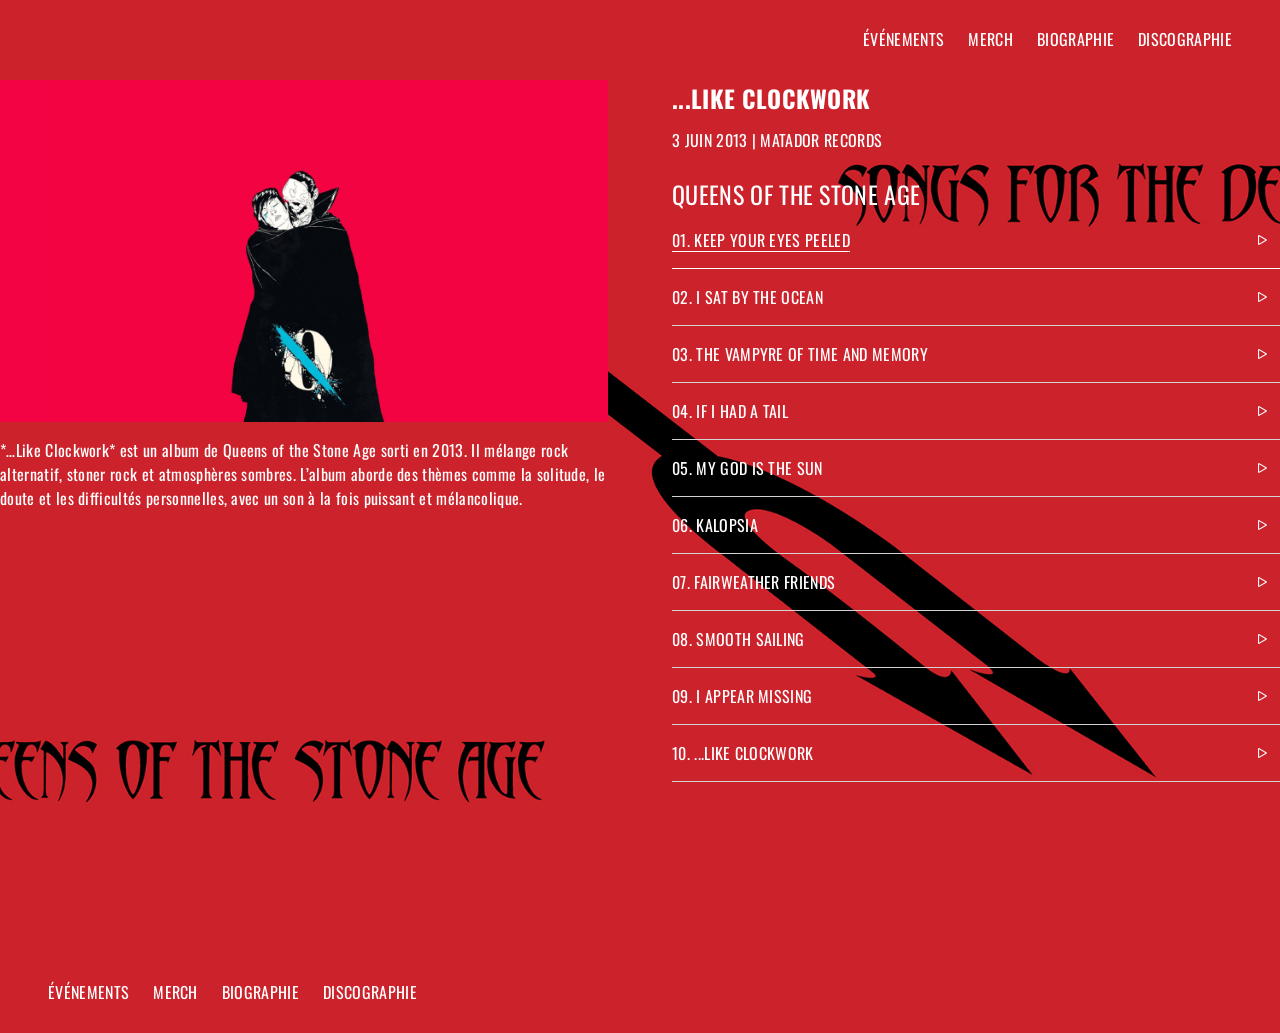
<file: index.html>
<!doctype html>
<html lang="fr">
  <head>
    <meta charset="UTF-8" />
    <meta name="viewport" content="width=device-width, initial-scale=1.0" />
    <title>...Like Clockwork</title>
    <link rel="preconnect" href="https://fonts.googleapis.com" />
    <link rel="preconnect" href="https://fonts.gstatic.com" crossorigin />
    <link
      href="https://fonts.googleapis.com/css2?family=Oswald:wght@400&display=swap"
      rel="stylesheet"
    />
    <link rel="stylesheet" href="./styles.css" />
  </head>

  <body>
    <header>
      <nav aria-label="Navigation principale">
        <ul>
          <li><a href="./index.html">Événements</a></li>
          <li><a href="#merch">Merch</a></li>
          <li><a href="#biographie">Biographie</a></li>
          <li><a href="./discographie.html">Discographie</a></li>
        </ul>
      </nav>
    </header>
    <main>
      <section class="album" aria-labelledby="album">
        <div class="album-left-side">
          <img
            class="album-cover"
            src="./assets/poster.jpg"
            alt="Pochette de l’album …Like Clockwork de Queens of the Stone Age"
          />
          <p>
            *…Like Clockwork* est un album de Queens of the Stone Age sorti en
            2013. Il mélange rock alternatif, stoner rock et atmosphères
            sombres. L’album aborde des thèmes comme la solitude, le doute et
            les difficultés personnelles, avec un son à la fois puissant et
            mélancolique.
          </p>
        </div>
        <div class="album-right-side">
          <h1 id="album-title">...Like Clockwork</h1>
          <p>3 juin 2013 | MATADOR RECORDS</p>
          <h2>Queens of the Stone Age</h2>
          <ol class="track-list" role="list">
            <li>
              <span>01. Keep Your Eyes Peeled</span>
              <button
                class="play-button"
                type="button"
                data-track-index="0"
                aria-label="Écouter le titre 1 : Keep Your Eyes Peeled"
              >
                <svg class="play-icon" aria-hidden="true">
                  <use href="./assets/icons.svg#play"></use>
                </svg>
              </button>
            </li>
            <li>
              <span>02. I Sat by the Ocean</span>
              <button
                class="play-button"
                type="button"
                data-track-index="1"
                aria-label="Écouter le titre 2 : I Sat by the Ocean"
              >
                <svg class="play-icon" aria-hidden="true">
                  <use href="./assets/icons.svg#play"></use>
                </svg>
              </button>
            </li>
            <li>
              <span>03. The Vampyre of Time and Memory</span>
              <button
                class="play-button"
                type="button"
                data-track-index="2"
                aria-label="Écouter le titre 3 : The Vampyre of Time and Memory"
              >
                <svg class="play-icon" aria-hidden="true">
                  <use href="./assets/icons.svg#play"></use>
                </svg>
              </button>
            </li>
            <li>
              <span>04. If I Had a Tail</span>
              <button
                class="play-button"
                type="button"
                data-track-index="3"
                aria-label="Écouter le titre 4 : If I Had a Tail"
              >
                <svg class="play-icon" aria-hidden="true">
                  <use href="./assets/icons.svg#play"></use>
                </svg>
              </button>
            </li>
            <li>
              <span>05. My God Is the Sun</span>
              <button
                class="play-button"
                type="button"
                data-track-index="4"
                aria-label="Écouter le titre 5 : My God Is the Sun"
              >
                <svg class="play-icon" aria-hidden="true">
                  <use href="./assets/icons.svg#play"></use>
                </svg>
              </button>
            </li>
            <li>
              <span>06. Kalopsia</span>
              <button
                class="play-button"
                type="button"
                data-track-index="5"
                aria-label="Écouter le titre 6 : Kalopsia"
              >
                <svg class="play-icon" aria-hidden="true">
                  <use href="./assets/icons.svg#play"></use>
                </svg>
              </button>
            </li>
            <li>
              <span>07. Fairweather Friends</span>
              <button
                class="play-button"
                type="button"
                data-track-index="6"
                aria-label="Écouter le titre 7 : Fairweather Friends"
              >
                <svg class="play-icon" aria-hidden="true">
                  <use href="./assets/icons.svg#play"></use>
                </svg>
              </button>
            </li>
            <li>
              <span>08. Smooth Sailing</span>
              <button
                class="play-button"
                type="button"
                data-track-index="7"
                aria-label="Écouter le titre 8 : Smooth Sailing"
              >
                <svg class="play-icon" aria-hidden="true">
                  <use href="./assets/icons.svg#play"></use>
                </svg>
              </button>
            </li>
            <li>
              <span>09. I Appear Missing</span>
              <button
                class="play-button"
                type="button"
                data-track-index="8"
                aria-label="Écouter le titre 9 : I Appear Missing"
              >
                <svg class="play-icon" aria-hidden="true">
                  <use href="./assets/icons.svg#play"></use>
                </svg>
              </button>
            </li>
            <li>
              <span>10. ...Like Clockwork</span>
              <button
                class="play-button"
                type="button"
                data-track-index="9"
                aria-label="Écouter le titre 10 : ...Like Clockwork"
              >
                <svg class="play-icon" aria-hidden="true">
                  <use href="./assets/icons.svg#play"></use>
                </svg>
              </button>
            </li>
          </ol>
          <iframe
            id="soundcloud-player"
            title="Lecteur SoundCloud"
            allow="autoplay"
          ></iframe>
        </div>
      </section>
    </main>
    <footer>
      <nav aria-label="Navigation de pied de page">
        <ul>
          <li><a href="./index.html">Événements</a></li>
          <li><a href="#merch">Merch</a></li>
          <li><a href="#biographie">Biographie</a></li>
          <li><a href="./discographie.html">Discographie</a></li>
        </ul>
      </nav>
    </footer>
    <script src="https://w.soundcloud.com/player/api.js"></script>
    <script src="./script.js"></script>
  </body>
</html>
</file>
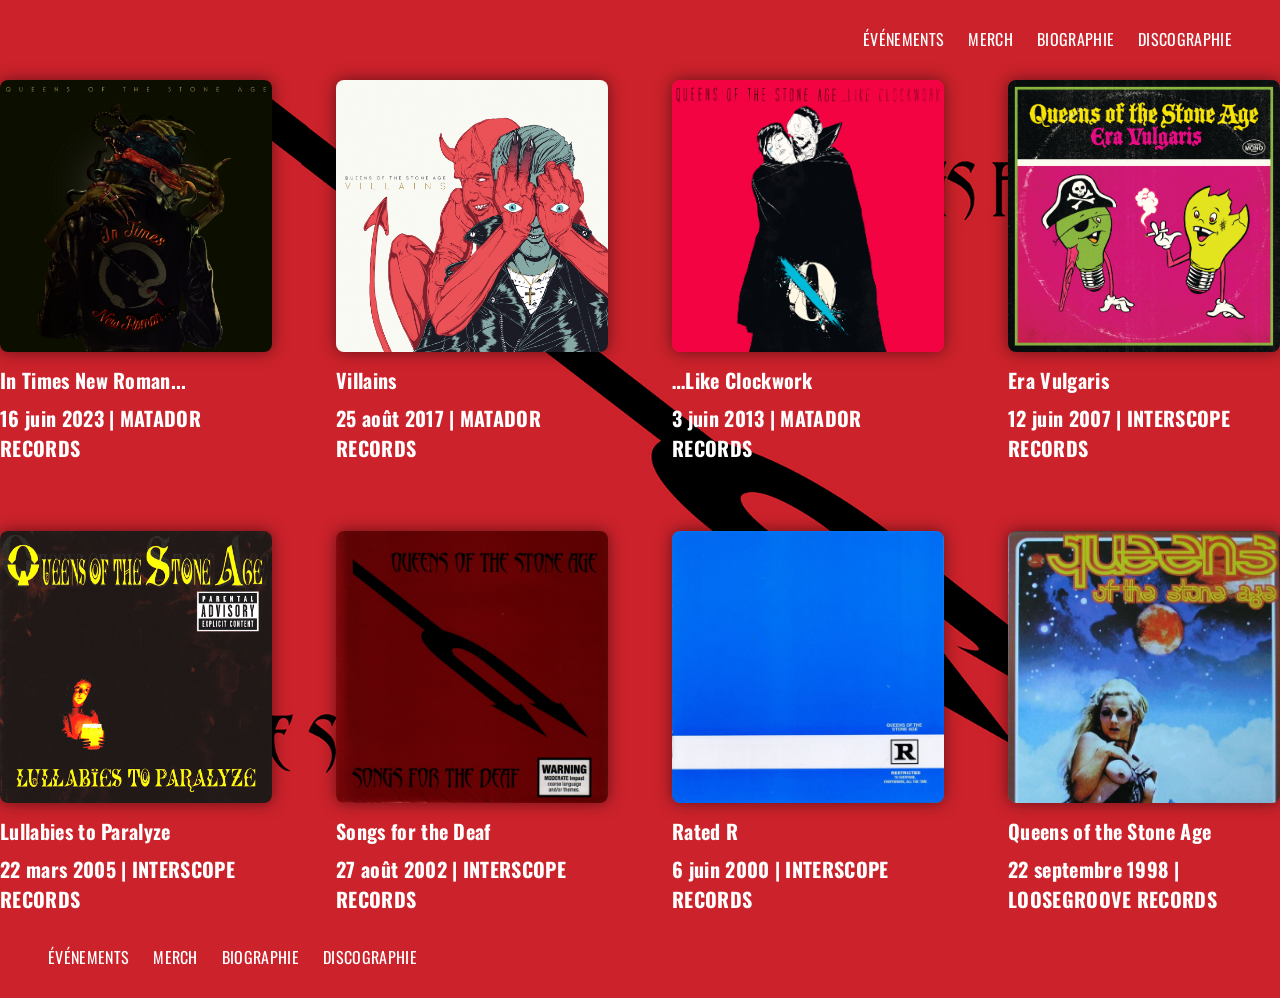
<file: discographie.html>
<!doctype html>
<html lang="fr">
  <head>
    <meta charset="UTF-8" />
    <meta name="viewport" content="width=device-width, initial-scale=1.0" />
    <title>...Like Clockwork</title>
    <link rel="preconnect" href="https://fonts.googleapis.com" />
    <link rel="preconnect" href="https://fonts.gstatic.com" crossorigin />
    <link
      href="https://fonts.googleapis.com/css2?family=Oswald:wght@400&display=swap"
      rel="stylesheet"
    />
    <link rel="stylesheet" href="./styles.css" />
  </head>

  <body>
    <header>
      <nav aria-label="Navigation principale">
        <ul>
          <li><a href="./index.html">Événements</a></li>
          <li><a href="#merch">Merch</a></li>
          <li><a href="#biographie">Biographie</a></li>
          <li><a href="./discographie.html">Discographie</a></li>
        </ul>
      </nav>
    </header>
    <main>
      <section class="discography" aria-labelledby="discography">
        <article class="album-cover">
          <img
            src="./assets/posters/in_times_new_roman.jpeg"
            alt="Pochette de l’album In Times New Roman... de Queens of the Stone Age"
          />
          <h3>In Times New Roman...</h3>
          <h3>16 juin 2023 | MATADOR RECORDS</h3>
        </article>
        <article class="album-cover">
          <img
            src="./assets/posters/villains.jpeg"
            alt="Pochette de l’album Villains de Queens of the Stone Age"
          />
          <h3>Villains</h3>
          <h3>25 août 2017 | MATADOR RECORDS</h3>
        </article>
        <article class="album-cover">
          <img
            src="./assets/posters/like_clockwork.jpeg"
            alt="Pochette de l’album …Like Clockwork de Queens of the Stone Age"
          />
          <h3>…Like Clockwork</h3>
          <h3>3 juin 2013 | MATADOR RECORDS</h3>
        </article>
        <article class="album-cover">
          <img
            src="./assets/posters/era_vulgaris.jpeg"
            alt="Pochette de l’album Era Vulgaris de Queens of the Stone Age"
          />
          <h3>Era Vulgaris</h3>
          <h3>12 juin 2007 | INTERSCOPE RECORDS</h3>
        </article>
        <article class="album-cover">
          <img
            src="./assets/posters/lullabies_to_paralyze.jpeg"
            alt="Pochette de l’album Lullabies to Paralyze de Queens of the Stone Age"
          />
          <h3>Lullabies to Paralyze</h3>
          <h3>22 mars 2005 | INTERSCOPE RECORDS</h3>
        </article>
        <article class="album-cover">
          <img
            src="./assets/posters/songs_for_the_deaf.jpeg"
            alt="Pochette de l’album Songs for the Deaf de Queens of the Stone Age"
          />
          <h3>Songs for the Deaf</h3>
          <h3>27 août 2002 | INTERSCOPE RECORDS</h3>
        </article>
        <article class="album-cover">
          <img
            src="./assets/posters/rated_r.jpeg"
            alt="Pochette de l’album Rated R de Queens of the Stone Age"
          />
          <h3>Rated R</h3>
          <h3>6 juin 2000 | INTERSCOPE RECORDS</h3>
        </article>
        <article class="album-cover">
          <img
            src="./assets/posters/queens_of_the_stone_age.jpeg"
            alt="Pochette de l’album Queens of the Stone Age"
          />
          <h3>Queens of the Stone Age</h3>
          <h3>22 septembre 1998 | LOOSEGROOVE RECORDS</h3>
        </article>
      </section>
    </main>
    <footer>
      <nav aria-label="Navigation de pied de page">
        <ul>
          <li><a href="./index.html">Événements</a></li>
          <li><a href="#merch">Merch</a></li>
          <li><a href="#biographie">Biographie</a></li>
          <li><a href="./discographie.html">Discographie</a></li>
        </ul>
      </nav>
    </footer>
  </body>
</html>
</file>
<file: styles.css>
:root {
  --max-width: 1400px;
}

*,
*::before,
*::after {
  box-sizing: border-box;
}

body {
  display: flex;
  flex-direction: column;
  min-height: 100vh;
  margin: 0;
  background: #cc222b;
  font-family: "Oswald", sans-serif;
  font-weight: 400;
  letter-spacing: 0.02em;
  color: white;
}

main {
  display: flex;
  flex: 1;
  flex-direction: column;
  background: url("./assets/background.png") center / cover no-repeat;
}

/* TODO: try to liquid glass */
header,
footer {
  display: flex;
  flex: 0 0 auto;
  align-items: center;
  min-height: 80px;
  padding: 1rem 3rem;
  background: #cc222b;
}

header {
  justify-content: flex-end;
}

nav {
  width: 100%;
  max-width: var(--max-width);
  margin: 0 auto;
}

nav ul {
  display: flex;
  gap: 1.5rem;
  margin: 0;
  padding: 0;
  list-style: none;
}

header nav ul {
  justify-content: flex-end;
}

nav a {
  color: inherit;
  text-decoration: none;
  text-transform: uppercase;
}

nav a::after {
  content: "";
  display: block;
  background: white;
  height: 2px;
  width: 0;
  transition: width 0.3s;
}

nav a:hover::after {
  width: 100%;
}

nav a:focus-visible::after {
  width: 100%;
}

nav a:focus-visible,
.play-button:focus-visible {
  outline: 2px solid white;
  outline-offset: 3px;
}

.play-button:focus-visible {
  outline-offset: -2px;
}

.album {
  display: grid;
  flex: 1;
  grid-template-columns: minmax(0, 1fr) minmax(0, 1fr);
  align-content: center;
  align-items: start;
  max-width: var(--max-width);
  margin: 0 auto;
  gap: 4rem;
}

.album-cover {
  display: block;
  width: 100%;
}

.album-left-side p {
  line-height: 1.5;
}

.album-right-side {
  text-transform: uppercase;
}

.album-right-side h1 {
  margin: 0;
}

.album-right-side p {
  margin: 0.75rem 0 1.5rem 0;
}

.album-right-side h2 {
  margin: 0;
  font-size: 1.5rem;
  font-weight: 400;
}

.track-list {
  margin: 0;
  padding: 0;
  list-style: none;
}

.track-list li {
  display: flex;
  align-items: center;
  justify-content: space-between;
  gap: 1rem;
  padding: 0.75rem 0;
  border-bottom: 1px solid lightgray;
}

.track-list li.is-active {
  border-bottom-color: white;
}

.track-list li.is-active span {
  text-decoration: underline;
  text-underline-offset: 4px;
}

.play-button {
  display: grid;
  width: 2rem;
  height: 2rem;
  place-items: center;
  padding: 0;
  border: 0;
  background: transparent;
  color: inherit;
  cursor: pointer;
  transform: scale(1.1);
  transform-origin: right center;
  transition: transform 0.3s;
}

.play-button:hover {
  opacity: 0.65;
  transform: scale(1.4);
}

.play-button svg {
  display: block;
  width: 16px;
  height: 16px;
  fill: currentColor;
}

#soundcloud-player {
  width: 100%;
  height: 166px;
  border: 0;
}


.discography {
  display: grid;
  flex: 1;
  grid-template-columns: minmax(0, 1fr) minmax(0, 1fr) minmax(0, 1fr) minmax(0, 1fr);
  align-content: center;
  align-items: start;
  max-width: var(--max-width);
  margin: 0 auto;
  gap: 4rem;
}

.album-cover img{
  object-fit: cover;
  aspect-ratio: 1 / 1;
  width: 100%;
  border-radius: 0.5rem;
  box-shadow: 0 0 1rem rgba(0, 0, 0, 0.5);
  transition: transform 0.3s;
  transform-origin: center center;
}
.album-cover img:hover {
  transform: scale(1.2);
  transition: transform 0.3s;
}

.album-cover h3 {
  margin: 0.5rem 0 0.25rem 0;
  font-size: 1.25rem;
}

@media (max-width: 900px) {
  .album {
    grid-template-columns: 1fr;
    align-content: start;
    gap: 2rem;
    padding: 2rem 0;
  }

  .discography {
    grid-template-columns: 1fr;
    gap: 2rem;
    padding: 2rem 0;
  }

  .discography h3 {
    text-align: center;
  }

  section p,
  h1,
  h2,
  li {
    text-align: center;
  }
  header,
  footer ul {
    justify-content: center;
    padding: 0;
    margin: auto;
  }
}
</file>
